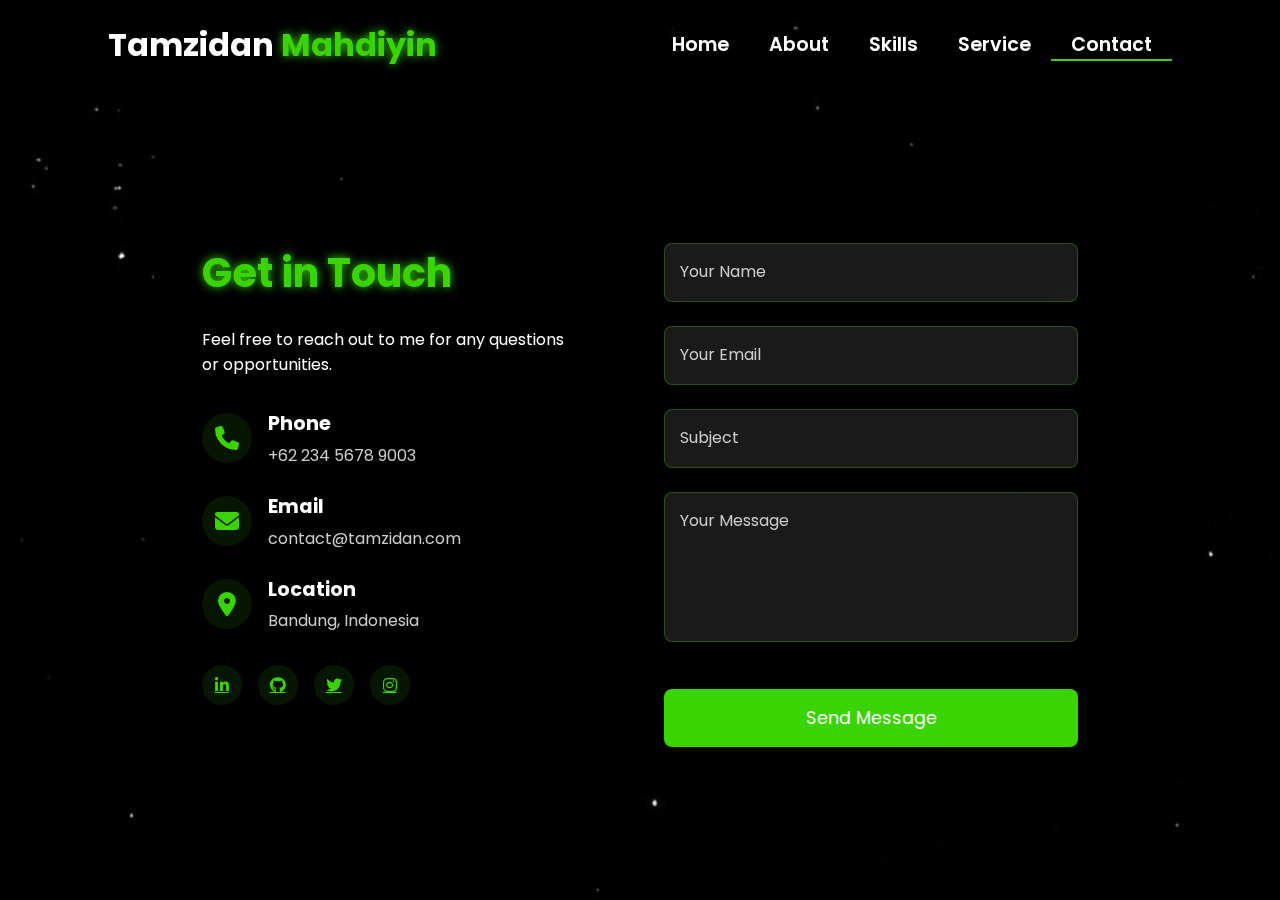
<file: contact.html>
<!-- Subscribe Tamzidan Madiyin di YouTube -->
<!DOCTYPE html>
<html lang="en">

<head>
    <meta charset="UTF-8">
    <meta name="viewport" content="width=device-width, initial-scale=1.0">
    <link rel="stylesheet" href="https://cdnjs.cloudflare.com/ajax/libs/font-awesome/6.5.1/css/all.min.css">
    <link rel="stylesheet" href="https://unpkg.com/aos@next/dist/aos.css" />
    <style>
        @import url("https://fonts.googleapis.com/css2?family=Poppins:wght@100;200;300;400;500;600&display=swap");

        * {
            padding: 0;
            margin: 0;
            font-family: "Poppins", sans-serif;
            box-sizing: border-box;
        }

        body {
            width: 100%;
            height: 100vh;
            background-image: url("./img/background.jpg");
            background-size: cover;
            overflow: auto;
            position: relative;
        }

        nav {
            width: 100%;
            height: 10vh;
            position: relative;
            z-index: 1000;
        }

        .nav-container {
            width: 100%;
            height: 100%;
            display: flex;
            justify-content: space-around;
            align-items: center;
        }

        .logo {
            color: white;
            font-size: 2rem;
            font-weight: bold;
        }

        .logo span {
            color: rgb(58, 211, 3);
            text-shadow: 0 0 10px rgb(58, 211, 3);
        }

        .hamburg,
        .cancel {
            cursor: pointer;
            position: absolute;
            right: 15px;
            top: 10px;
            color: white;
            display: none;
            font-size: clamp(2.5rem, 0.5rem + 5vw, 3rem);
        }

        .nav-container .links {
            display: flex;
        }

        .nav-container .links a {
            font-size: 1.2rem;
            color: white;
            margin: 0 20px;
            text-decoration: none;
            font-weight: 550;
            transition: 0.3s linear;
        }

        .nav-container .links a:hover {
            color: rgb(58, 211, 3);
            border-bottom: 2px solid rgb(58, 211, 3);
        }

        .nav-container .links .active {
            color: rgb(58, 211, 3);
            border-bottom: 2px solid rgb(58, 211, 3);
        }

        .dropdown {
            z-index: 1000;
            position: fixed;
            top: 0;
            left: 0;
            right: 0;
            transform: translateY(-500px);
            width: 100%;
            height: auto;
            backdrop-filter: blur(4px) brightness(40%);
            box-shadow: 0 0 20px black;
            transition: 0.2s linear;
        }

        .dropdown .links a {
            display: flex;
            color: white;
            text-decoration: none;
            padding: 15px 0;
            justify-content: center;
            align-items: center;
            transition: 0.2s linear;
        }

        .dropdown .links a:hover {
            background-color: rgb(58, 211, 3);
        }

        /* Contact Section Styles */
        .contact-container {
            width: 100%;
            min-height: 90vh;
            display: flex;
            justify-content: center;
            align-items: center;
            padding: 2rem;
        }

        .contact-content {
            width: 80%;
            max-width: 1200px;
            background: rgba(0, 0, 0, 0.7);
            backdrop-filter: blur(10px);
            border-radius: 20px;
            padding: 3rem;
            color: white;
            display: grid;
            grid-template-columns: 1fr 1fr;
            gap: 3rem;
        }

        .contact-info {
            padding-right: 2rem;
        }

        .contact-header h1 {
            font-size: 2.5rem;
            color: rgb(58, 211, 3);
            text-shadow: 0 0 10px rgb(58, 211, 3);
            margin-bottom: 1.5rem;
        }

        .contact-details {
            margin-top: 2rem;
        }

        .contact-item {
            display: flex;
            align-items: center;
            margin-bottom: 1.5rem;
        }

        .contact-icon {
            width: 50px;
            height: 50px;
            background: rgba(58, 211, 3, 0.1);
            border-radius: 50%;
            display: flex;
            justify-content: center;
            align-items: center;
            margin-right: 1rem;
        }

        .contact-icon i {
            font-size: 1.5rem;
            color: rgb(58, 211, 3);
        }

        .contact-text h3 {
            font-size: 1.2rem;
            margin-bottom: 0.3rem;
        }

        .contact-text p {
            color: #cccccc;
        }

        .contact-form form {
            display: flex;
            flex-direction: column;
            gap: 1.5rem;
        }

        .form-group {
            position: relative;
        }

        .form-group input,
        .form-group textarea {
            width: 100%;
            padding: 1rem;
            background: rgba(255, 255, 255, 0.1);
            border: 1px solid rgba(58, 211, 3, 0.3);
            border-radius: 8px;
            color: white;
            font-size: 1rem;
            transition: all 0.3s ease;
        }

        .form-group textarea {
            height: 150px;
            resize: none;
        }

        .form-group input:focus,
        .form-group textarea:focus {
            outline: none;
            border-color: rgb(58, 211, 3);
            box-shadow: 0 0 10px rgba(58, 211, 3, 0.3);
        }

        .form-group label {
            position: absolute;
            left: 1rem;
            top: 1rem;
            color: #cccccc;
            transition: all 0.3s ease;
            pointer-events: none;
        }

        .form-group input:focus~label,
        .form-group input:valid~label,
        .form-group textarea:focus~label,
        .form-group textarea:valid~label {
            top: -0.5rem;
            left: 0.8rem;
            font-size: 0.8rem;
            padding: 0 0.5rem;
            background: rgba(0, 0, 0, 0.7);
            color: rgb(58, 211, 3);
        }

        .submit-btn {
            padding: 1rem 2rem;
            background: rgb(58, 211, 3);
            border: none;
            border-radius: 8px;
            color: white;
            font-size: 1.1rem;
            cursor: pointer;
            transition: all 0.3s ease;
            margin-top: 1rem;
        }

        .submit-btn:hover {
            background: transparent;
            box-shadow: 0 0 20px rgba(58, 211, 3, 0.5);
            border: 2px solid rgb(58, 211, 3);
        }

        .social-links {
            margin-top: 2rem;
            display: flex;
            gap: 1rem;
        }

        .social-links a {
            width: 40px;
            height: 40px;
            background: rgba(58, 211, 3, 0.1);
            border-radius: 50%;
            display: flex;
            justify-content: center;
            align-items: center;
            color: rgb(58, 211, 3);
            transition: all 0.3s ease;
        }

        .social-links a:hover {
            background: rgb(58, 211, 3);
            color: white;
            transform: translateY(-5px);
            box-shadow: 0 0 15px rgba(58, 211, 3, 0.5);
        }

        @media (max-height: 800px) {
            body {
                height: auto;
                min-height: 100vh;
            }

            .contact-container {
                height: auto;
                min-height: 90vh;
            }
        }

        @media (max-width: 884px) {
            nav .logo {
                position: absolute;
                top: 16px;
                left: 15px;
                font-size: 1.5rem;
            }

            .nav-container .links {
                display: none;
            }

            .hamburg,
            .cancel {
                display: block;
            }

            .contact-content {
                grid-template-columns: 1fr;
                gap: 2rem;
            }

            .contact-info {
                padding-right: 0;
            }
        }

        @media (max-width: 640px) {
            .contact-container {
                padding: 1rem;
            }

            .contact-content {
                width: 95%;
                padding: 1.5rem;
            }

            .contact-header h1 {
                font-size: 2rem;
            }

            .contact-item {
                flex-direction: column;
                text-align: center;
            }

            .contact-icon {
                margin-right: 0;
                margin-bottom: 1rem;
            }
        }
    </style>
    <title>Contact - Portfolio Website</title>
</head>

<body>
    <nav>
        <div class="nav-container">
            <div class="logo" data-aos="zoom-in" data-aos-duration="1500">
                Tamzidan <span>Mahdiyin</span>
            </div>
            <div class="links">
                <div class="link" data-aos="fade-up" data-aos-duration="1500" data-aos-delay="100"><a
                        href="index.html">Home</a></div>
                <div class="link" data-aos="fade-up" data-aos-duration="1500" data-aos-delay="200"><a
                        href="about.html">About</a></div>
                <div class="link" data-aos="fade-up" data-aos-duration="1500" data-aos-delay="300"><a
                        href="skill.html">Skills</a></div>
                <div class="link" data-aos="fade-up" data-aos-duration="1500" data-aos-delay="400"><a
                        href="service.html">Service</a></div>
                <div class="link active" data-aos="fade-up" data-aos-duration="1500" data-aos-delay="500"><a
                        href="contact.html">Contact</a></div>
            </div>
        </div>
        <i class="fa-solid fa-bars hamburg" onclick="hamburg()"></i>
        <div class="dropdown">
            <div class="links">
                <a href="index.html">Home</a>
                <a href="about.html">About</a>
                <a href="skill.html">Skills</a>
                <a href="service.html">Service</a>
                <a href="contact.html">Contact</a>
                <i class="fa-solid fa-xmark cancel" onclick="cancel()"></i>
            </div>
        </div>
    </nav>

    <div class="contact-container">
        <div class="contact-content">
            <div class="contact-info">
                <div class="contact-header" data-aos="fade-right" data-aos-duration="1500">
                    <h1>Get in Touch</h1>
                    <p>Feel free to reach out to me for any questions or opportunities.</p>
                </div>

                <div class="contact-details">
                    <div class="contact-item" data-aos="fade-right" data-aos-duration="1500" data-aos-delay="200">
                        <div class="contact-icon">
                            <i class="fas fa-phone"></i>
                        </div>
                        <div class="contact-text">
                            <h3>Phone</h3>
                            <p>+62 234 5678 9003</p>
                        </div>
                    </div>

                    <div class="contact-item" data-aos="fade-right" data-aos-duration="1500" data-aos-delay="400">
                        <div class="contact-icon">
                            <i class="fas fa-envelope"></i>
                        </div>
                        <div class="contact-text">
                            <h3>Email</h3>
                            <p>contact@tamzidan.com</p>
                        </div>
                    </div>

                    <div class="contact-item" data-aos="fade-right" data-aos-duration="1500" data-aos-delay="600">
                        <div class="contact-icon">
                            <i class="fas fa-location-dot"></i>
                        </div>
                        <div class="contact-text">
                            <h3>Location</h3>
                            <p>Bandung, Indonesia</p>
                        </div>
                    </div>
                </div>

                <div class="social-links" data-aos="fade-up" data-aos-duration="1500" data-aos-delay="800">
                    <a href="#"><i class="fab fa-linkedin-in"></i></a>
                    <a href="#"><i class="fab fa-github"></i></a>
                    <a href="#"><i class="fab fa-twitter"></i></a>
                    <a href="#"><i class="fab fa-instagram"></i></a>
                </div>
            </div>

            <div class="contact-form" data-aos="fade-left" data-aos-duration="1500" data-aos-delay="200">
                <form action="https://formspree.io/f/mwppavbk" method="POST">
                    <div class="form-group">
                        <input type="text" id="name" name="name" required>
                        <label for="name">Your Name</label>
                    </div>

                    <div class="form-group">
                        <input type="email" id="email" name="email" required>
                        <label for="email">Your Email</label>
                    </div>

                    <div class="form-group">
                        <input type="text" id="subject" name="subject" required>
                        <label for="subject">Subject</label>
                    </div>

                    <div class="form-group">
                        <textarea id="message" name="message" required></textarea>
                        <label for="message">Your Message</label>
                    </div>

                    <button type="submit" class="submit-btn">Send Message</button>
                </form>
            </div>
        </div>
    </div>

    <script src="https://unpkg.com/aos@next/dist/aos.js"></script>
    <script>
        AOS.init({ offset: 0, });
    </script>
    <script src="./js/script.js"></script>
</body>

</html>
<!-- Subscrbe YouTube Tamzidan Mahdiyin  -->
</file>
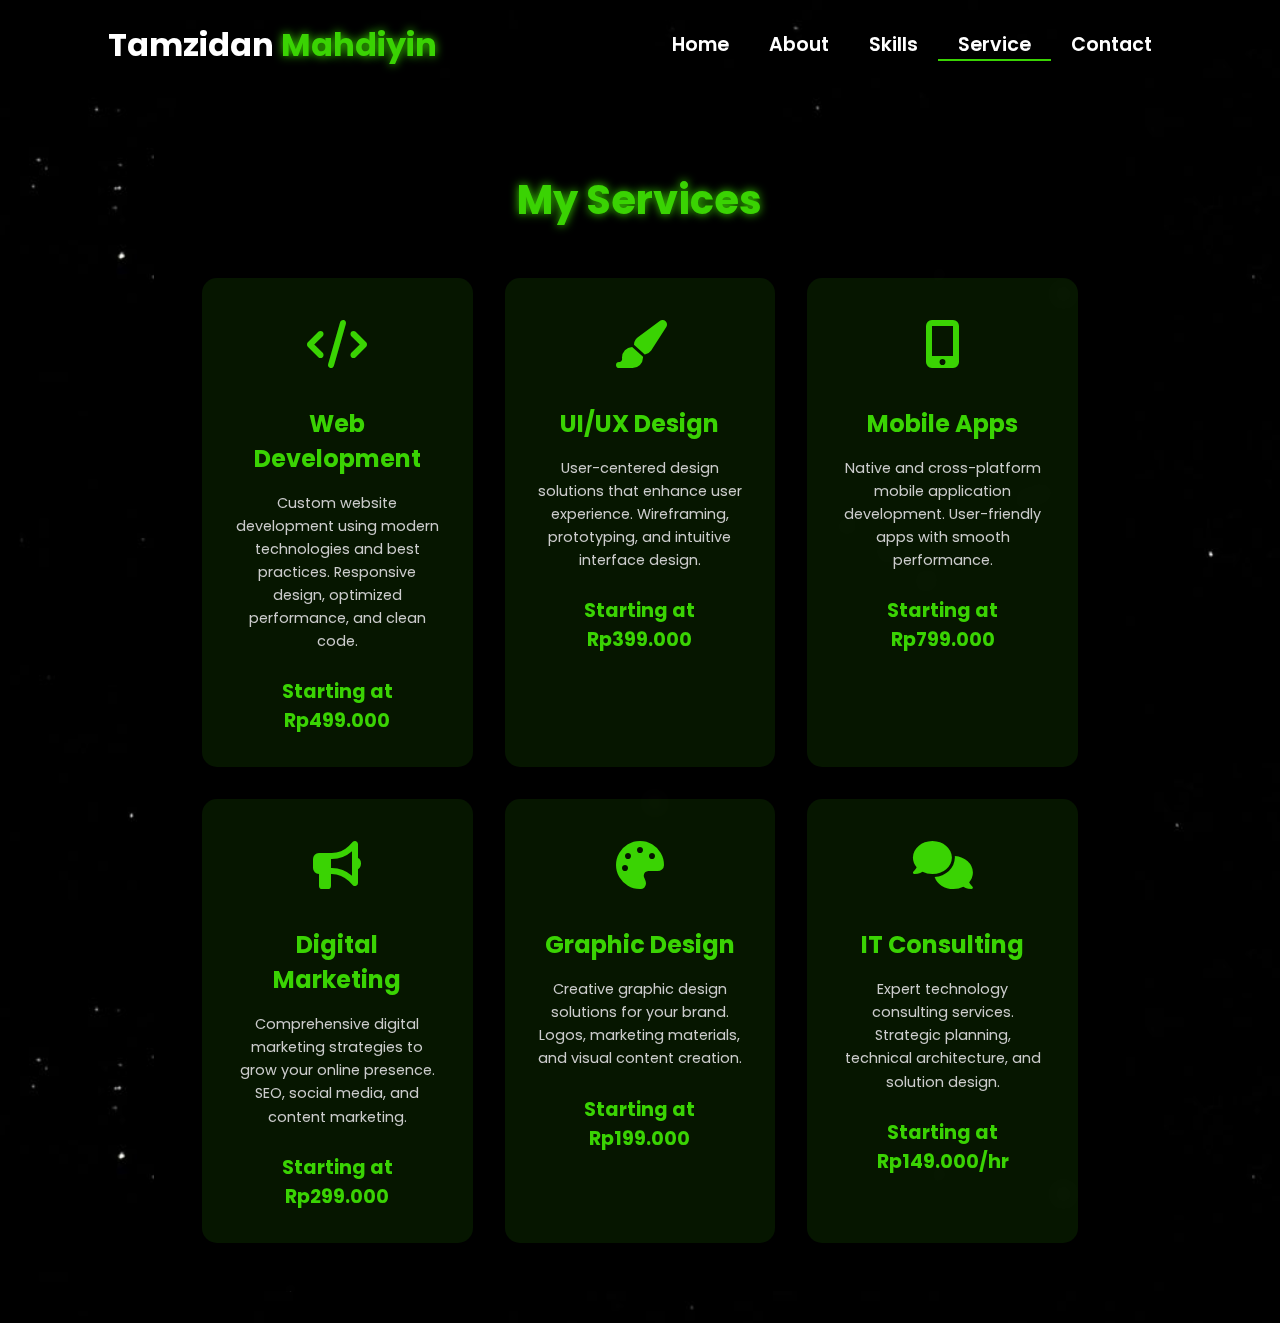
<file: service.html>
<!-- Subscribe Tamzidan Madiyin di YouTube -->

<!DOCTYPE html>
<html lang="en">
<head>
    <meta charset="UTF-8">
    <meta name="viewport" content="width=device-width, initial-scale=1.0">
    <link rel="stylesheet" href="https://cdnjs.cloudflare.com/ajax/libs/font-awesome/6.5.1/css/all.min.css">
    <link rel="stylesheet" href="https://unpkg.com/aos@next/dist/aos.css" />
    <style>
        @import url("https://fonts.googleapis.com/css2?family=Poppins:wght@100;200;300;400;500;600&display=swap");

        * {
            padding: 0;
            margin: 0;
            font-family: "Poppins", sans-serif;
            box-sizing: border-box;
        }

        body {
            width: 100%;
            height: 100vh;
            background-image: url("./img/background.jpg");
            background-size: cover;
            overflow: auto;
            position: relative;
        }

        nav {
            width: 100%;
            height: 10vh;
            position: relative;
            z-index: 1000;
        }

        .nav-container {
            width: 100%;
            height: 100%;
            display: flex;
            justify-content: space-around;
            align-items: center;
        }

        .logo {
            color: white;
            font-size: 2rem;
            font-weight: bold;
        }

        .logo span {
            color: rgb(58, 211, 3);
            text-shadow: 0 0 10px rgb(58, 211, 3);
        }

        .hamburg, .cancel {
            cursor: pointer;
            position: absolute;
            right: 15px;
            top: 10px;
            color: white;
            display: none;
            font-size: clamp(2.5rem, 0.5rem + 5vw, 3rem);
        }

        .nav-container .links {
            display: flex;
        }

        .nav-container .links a {
            font-size: 1.2rem;
            color: white;
            margin: 0 20px;
            text-decoration: none;
            font-weight: 550;
            transition: 0.3s linear;
        }

        .nav-container .links a:hover {
            color: rgb(58, 211, 3);
            border-bottom: 2px solid rgb(58, 211, 3);
        }

        .nav-container .links .active {
            color: rgb(58, 211, 3);
            border-bottom: 2px solid rgb(58, 211, 3);
        }

        .dropdown {
            z-index: 1000;
            position: fixed;
            top: 0;
            left: 0;
            right: 0;
            transform: translateY(-500px);
            width: 100%;
            height: auto;
            backdrop-filter: blur(4px) brightness(40%);
            box-shadow: 0 0 20px black;
            transition: 0.2s linear;
        }

        .dropdown .links a {
            display: flex;
            color: white;
            text-decoration: none;
            padding: 15px 0;
            justify-content: center;
            align-items: center;
            transition: 0.2s linear;
        }

        .dropdown .links a:hover {
            background-color: rgb(58, 211, 3);
        }

        /* Service Section Styles */
        .services-container {
            width: 100%;
            min-height: 90vh;
            display: flex;
            justify-content: center;
            align-items: center;
            padding: 2rem;
        }

        .services-content {
            width: 80%;
            max-width: 1200px;
            background: rgba(0, 0, 0, 0.7);
            backdrop-filter: blur(10px);
            border-radius: 20px;
            padding: 3rem;
            color: white;
        }

        .services-header {
            text-align: center;
            margin-bottom: 3rem;
        }

        .services-header h1 {
            font-size: 2.5rem;
            color: rgb(58, 211, 3);
            text-shadow: 0 0 10px rgb(58, 211, 3);
            margin-bottom: 1rem;
        }

        .services-grid {
            display: grid;
            grid-template-columns: repeat(3, 1fr);
            gap: 2rem;
        }

        .service-card {
            background: rgba(58, 211, 3, 0.1);
            border-radius: 15px;
            padding: 2rem;
            text-align: center;
            transition: all 0.3s ease;
            cursor: pointer;
        }

        .service-card:hover {
            transform: translateY(-10px);
            box-shadow: 0 0 20px rgba(58, 211, 3, 0.5);
        }

        .service-icon {
            font-size: 3rem;
            color: rgb(58, 211, 3);
            margin-bottom: 1.5rem;
        }

        .service-title {
            font-size: 1.5rem;
            color: rgb(58, 211, 3);
            margin-bottom: 1rem;
        }

        .service-description {
            font-size: 0.9rem;
            line-height: 1.6;
            color: #cccccc;
        }

        .service-price {
            margin-top: 1.5rem;
            font-size: 1.2rem;
            color: rgb(58, 211, 3);
            font-weight: bold;
        }

        @media (max-height: 800px) {
            body {
                height: auto;
                min-height: 100vh;
            }
            
            .services-container {
                height: auto;
                min-height: 90vh;
            }
        }

        @media (max-width: 884px) {
            .services-grid {
                grid-template-columns: repeat(2, 1fr);
            }
            
            nav .logo {
                position: absolute;
                top: 16px;
                left: 15px;
                font-size: 1.5rem;
            }

            .nav-container .links {
                display: none;
            }

            .hamburg, .cancel {
                display: block;
            }
        }

        @media (max-width: 640px) {
            .services-container {
                padding: 1rem;
            }

            .services-content {
                width: 95%;
                padding: 1.5rem;
            }

            .services-grid {
                grid-template-columns: 1fr;
            }

            .services-header h1 {
                font-size: 2rem;
            }

            .service-card {
                padding: 1.5rem;
            }
        }
    </style>
    <title>Services - Portfolio Website</title>
</head>
<body>
    <nav>
        <div class="nav-container">
            <div class="logo" data-aos="zoom-in" data-aos-duration="1500">
                Tamzidan <span>Mahdiyin</span>
            </div>
            <div class="links">
                <div class="link" data-aos="fade-up" data-aos-duration="1500" data-aos-delay="100"><a href="index.html">Home</a></div>
                <div class="link" data-aos="fade-up" data-aos-duration="1500" data-aos-delay="200"><a href="about.html">About</a></div>
                <div class="link" data-aos="fade-up" data-aos-duration="1500" data-aos-delay="300"><a href="skill.html">Skills</a></div>
                <div class="link active" data-aos="fade-up" data-aos-duration="1500" data-aos-delay="400"><a href="service.html">Service</a></div>
                <div class="link" data-aos="fade-up" data-aos-duration="1500" data-aos-delay="500"><a href="contact.html">Contact</a></div>
            </div>
        </div>
        <i class="fa-solid fa-bars hamburg" onclick="hamburg()"></i>
        <div class="dropdown">
            <div class="links">
                <a href="index.html">Home</a>
                <a href="about.html">About</a>
                <a href="skill.html">Skills</a>
                <a href="service.html">Service</a>
                <a href="contact.html">Contact</a>
                <i class="fa-solid fa-xmark cancel" onclick="cancel()"></i>
            </div>
        </div>
    </nav>

    <div class="services-container">
        <div class="services-content">
            <div class="services-header" data-aos="fade-down" data-aos-duration="1500">
                <h1>My Services</h1>
            </div>
            <div class="services-grid">
                <!-- Web Development -->
                <div class="service-card" data-aos="fade-up" data-aos-duration="1500" data-aos-delay="100">
                    <div class="service-icon">
                        <i class="fas fa-code"></i>
                    </div>
                    <h3 class="service-title">Web Development</h3>
                    <p class="service-description">Custom website development using modern technologies and best practices. Responsive design, optimized performance, and clean code.</p>
                    <div class="service-price">Starting at Rp499.000</div>
                </div>

                <!-- UI/UX Design -->
                <div class="service-card" data-aos="fade-up" data-aos-duration="1500" data-aos-delay="300">
                    <div class="service-icon">
                        <i class="fas fa-paint-brush"></i>
                    </div>
                    <h3 class="service-title">UI/UX Design</h3>
                    <p class="service-description">User-centered design solutions that enhance user experience. Wireframing, prototyping, and intuitive interface design.</p>
                    <div class="service-price">Starting at Rp399.000</div>
                </div>

                <!-- Mobile App Development -->
                <div class="service-card" data-aos="fade-up" data-aos-duration="1500" data-aos-delay="500">
                    <div class="service-icon">
                        <i class="fas fa-mobile-alt"></i>
                    </div>
                    <h3 class="service-title">Mobile Apps</h3>
                    <p class="service-description">Native and cross-platform mobile application development. User-friendly apps with smooth performance.</p>
                    <div class="service-price">Starting at Rp799.000</div>
                </div>

                <!-- Digital Marketing -->
                <div class="service-card" data-aos="fade-up" data-aos-duration="1500" data-aos-delay="700">
                    <div class="service-icon">
                        <i class="fas fa-bullhorn"></i>
                    </div>
                    <h3 class="service-title">Digital Marketing</h3>
                    <p class="service-description">Comprehensive digital marketing strategies to grow your online presence. SEO, social media, and content marketing.</p>
                    <div class="service-price">Starting at Rp299.000</div>
                </div>

                <!-- Graphic Design -->
                <div class="service-card" data-aos="fade-up" data-aos-duration="1500" data-aos-delay="900">
                    <div class="service-icon">
                        <i class="fas fa-palette"></i>
                    </div>
                    <h3 class="service-title">Graphic Design</h3>
                    <p class="service-description">Creative graphic design solutions for your brand. Logos, marketing materials, and visual content creation.</p>
                    <div class="service-price">Starting at Rp199.000</div>
                </div>

                <!-- Consulting -->
                <div class="service-card" data-aos="fade-up" data-aos-duration="1500" data-aos-delay="1100">
                    <div class="service-icon">
                        <i class="fas fa-comments"></i>
                    </div>
                    <h3 class="service-title">IT Consulting</h3>
                    <p class="service-description">Expert technology consulting services. Strategic planning, technical architecture, and solution design.</p>
                    <div class="service-price">Starting at Rp149.000/hr</div>
                </div>
            </div>
        </div>
    </div>

    <script src="https://unpkg.com/aos@next/dist/aos.js"></script>
    <script>
        AOS.init({offset: 0});
        
        function hamburg() {
            const navbar = document.querySelector(".dropdown")
            navbar.style.transform = "translateY(0px)"
        }
        
        function cancel() {
            const navbar = document.querySelector(".dropdown")
            navbar.style.transform = "translateY(-500px)"
        }
    </script>
</body>
</html>

<!-- Subscribe Tamzidan Madiyin di YouTube -->
</file>
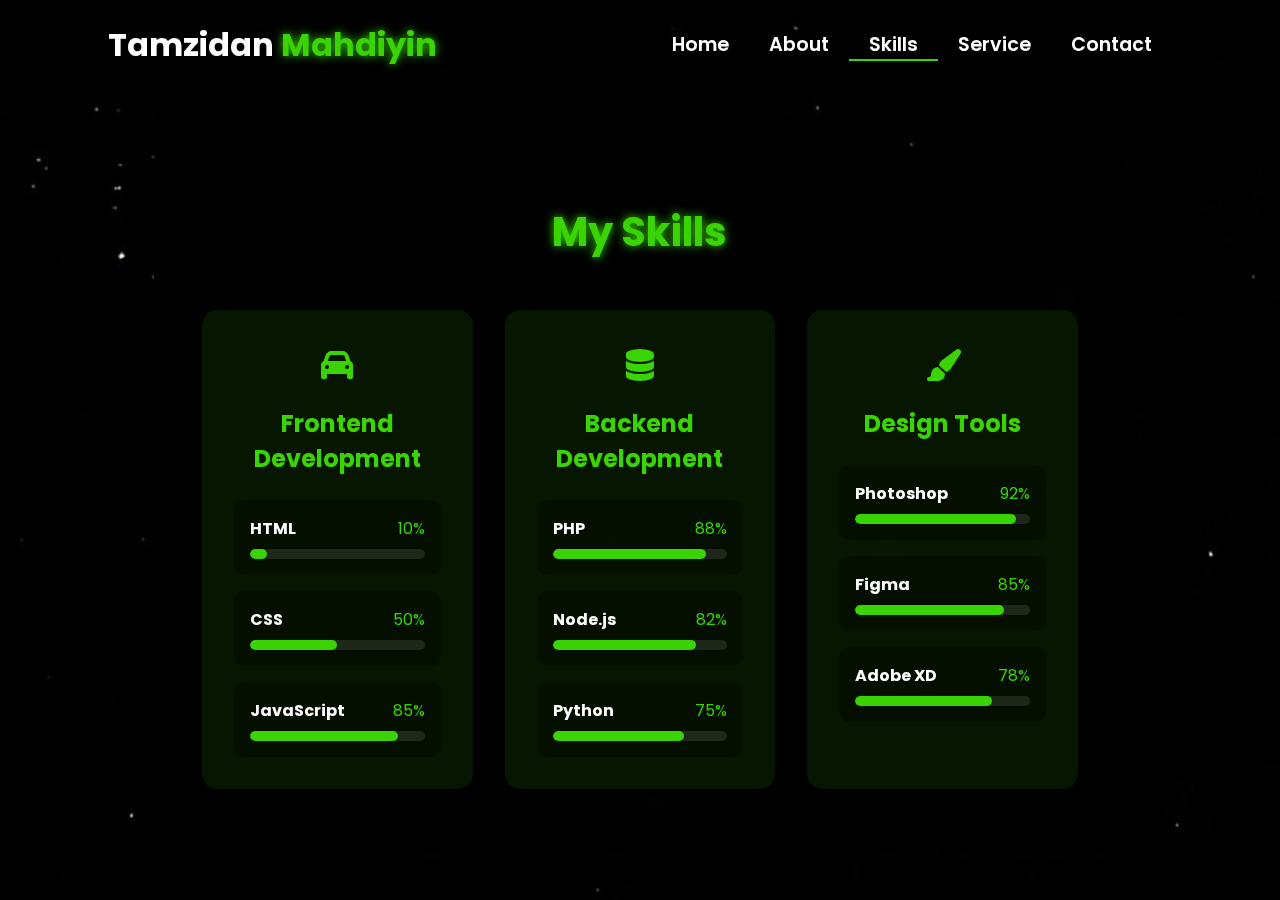
<file: skill.html>
<!-- Subscribe Tamzidan Madiyin di YouTube -->

<!DOCTYPE html>
<html lang="en">
<head>
    <meta charset="UTF-8">
    <meta name="viewport" content="width=device-width, initial-scale=1.0">
    <link rel="stylesheet" href="https://cdnjs.cloudflare.com/ajax/libs/font-awesome/6.5.1/css/all.min.css">
    <link rel="stylesheet" href="https://unpkg.com/aos@next/dist/aos.css" />
    <style>
        @import url("https://fonts.googleapis.com/css2?family=Poppins:wght@100;200;300;400;500;600&display=swap");

        * {
            padding: 0;
            margin: 0;
            font-family: "Poppins", sans-serif;
            box-sizing: border-box;
        }

        body {
            width: 100%;
            min-height: 100vh;
            background-image: url("./img/background.jpg");
            background-size: cover;
            overflow-x: hidden;
            position: relative;
        }

        nav {
            width: 100%;
            height: 10vh;
            position: relative;
            z-index: 1000;
        }

        .nav-container {
            width: 100%;
            height: 100%;
            display: flex;
            justify-content: space-around;
            align-items: center;
        }

        .logo {
            color: white;
            font-size: 2rem;
            font-weight: bold;
        }

        .logo span {
            color: rgb(58, 211, 3);
            text-shadow: 0 0 10px rgb(58, 211, 3);
        }

        .hamburg, .cancel {
            cursor: pointer;
            position: absolute;
            right: 15px;
            top: 10px;
            color: white;
            display: none;
            font-size: clamp(2.5rem, 0.5rem + 5vw, 3rem);
        }

        .nav-container .links {
            display: flex;
        }

        .nav-container .links a {
            font-size: 1.2rem;
            color: white;
            margin: 0 20px;
            text-decoration: none;
            font-weight: 550;
            transition: 0.3s linear;
        }

        .nav-container .links a:hover {
            color: rgb(58, 211, 3);
            border-bottom: 2px solid rgb(58, 211, 3);
        }

        .nav-container .links .active {
            color: rgb(58, 211, 3);
            border-bottom: 2px solid rgb(58, 211, 3);
        }

        .dropdown {
            z-index: 1000;
            position: fixed;
            top: 0;
            left: 0;
            right: 0;
            transform: translateY(-500px);
            width: 100%;
            height: auto;
            backdrop-filter: blur(4px) brightness(40%);
            box-shadow: 0 0 20px black;
            transition: 0.2s linear;
        }

        .dropdown .links a {
            display: flex;
            color: white;
            text-decoration: none;
            padding: 15px 0;
            justify-content: center;
            align-items: center;
            transition: 0.2s linear;
        }

        .dropdown .links a:hover {
            background-color: rgb(58, 211, 3);
        }

        /* Skills Section Styles */
        .skills-container {
            width: 100%;
            min-height: 90vh;
            display: flex;
            justify-content: center;
            align-items: center;
            padding: 2rem;
            position: relative;
            z-index: 1;
        }

        .skills-content {
            width: 80%;
            max-width: 1200px;
            background: rgba(0, 0, 0, 0.7);
            backdrop-filter: blur(10px);
            border-radius: 20px;
            padding: 3rem;
            color: white;
            /* box-shadow: 0 0 30px rgba(58, 211, 3, 0.3); */
        }

        .skills-header {
            text-align: center;
            margin-bottom: 3rem;
        }

        .skills-header h1 {
            font-size: 2.5rem;
            color: rgb(58, 211, 3);
            text-shadow: 0 0 10px rgb(58, 211, 3);
            margin-bottom: 1rem;
        }

        .skills-grid {
            display: grid;
            grid-template-columns: repeat(3, 1fr);
            gap: 2rem;
        }

        .skill-category {
            background: rgba(58, 211, 3, 0.1);
            border-radius: 15px;
            padding: 2rem;
            transition: 0.3s ease;
        }

        .skill-category:hover {
            transform: translateY(-10px);
            box-shadow: 0 0 20px rgba(58, 211, 3, 0.5);
        }

        .skill-category h2 {
            color: rgb(58, 211, 3);
            font-size: 1.5rem;
            margin-bottom: 1.5rem;
            text-align: center;
        }

        .skill-list {
            display: flex;
            flex-direction: column;
            gap: 1rem;
        }

        .skill-item {
            background: rgba(0, 0, 0, 0.3);
            border-radius: 10px;
            padding: 1rem;
        }

        .skill-info {
            display: flex;
            justify-content: space-between;
            margin-bottom: 0.5rem;
        }

        .skill-info h3 {
            font-size: 1rem;
            color: white;
        }

        .skill-info span {
            color: rgb(58, 211, 3);
        }

        .progress-bar {
            width: 100%;
            height: 10px;
            background: rgba(255, 255, 255, 0.1);
            border-radius: 5px;
            overflow: hidden;
        }

        .progress {
            height: 100%;
            background: rgb(58, 211, 3);
            border-radius: 5px;
            transition: width 1.5s ease-in-out;
        }

        .skill-icon {
            font-size: 2rem;
            color: rgb(58, 211, 3);
            margin-bottom: 1rem;
            text-align: center;
        }

        @media (max-width: 884px) {
            .skills-grid {
                grid-template-columns: repeat(2, 1fr);
            }
            
            nav .logo {
                position: absolute;
                top: 16px;
                left: 15px;
                font-size: 1.5rem;
                /* z-index: 1001; */
            }

            .nav-container .links {
                display: none;
            }

            .hamburg, .cancel {
                display: block;
                /* z-index: 1001; */
            }
        }

        @media (max-width: 440px) {
            .skills-container {
                padding: 1rem;
            }

            .skills-content {
                width: 95%;
                padding: 1.5rem;
            }

            .skills-grid {
                grid-template-columns: 1fr;
            }

            .skills-header h1 {
                font-size: 1.8rem;
            }

            .skill-category {
                padding: 1.5rem;
            }

            .skill-category h2 {
                font-size: 1.3rem;
            }

            .skill-icon {
                font-size: 1.5rem;
            }
        }
    </style>
    <title>Skills - Portfolio Website</title>
</head>
<body>
    <nav>
        <div class="nav-container">
            <div class="logo" data-aos="zoom-in" data-aos-duration="1500">
                Tamzidan <span>Mahdiyin</span>
            </div>
            <div class="links">
                <div class="link" data-aos="fade-up" data-aos-duration="1500" data-aos-delay="100"><a href="index.html">Home</a></div>
                <div class="link" data-aos="fade-up" data-aos-duration="1500" data-aos-delay="200"><a href="about.html">About</a></div>
                <div class="link active" data-aos="fade-up" data-aos-duration="1500" data-aos-delay="300"><a href="skill.html">Skills</a></div>
                <div class="link" data-aos="fade-up" data-aos-duration="1500" data-aos-delay="400"><a href="service.html">Service</a></div>
                <div class="link" data-aos="fade-up" data-aos-duration="1500" data-aos-delay="500"><a href="contact.html">Contact</a></div>
            </div>
        </div>
        <i class="fa-solid fa-bars hamburg" onclick="hamburg()"></i>
        <div class="dropdown">
            <div class="links">
                <a href="index.html">Home</a>
                <a href="about.html">About</a>
                <a href="skill.html">Skills</a>
                <a href="service.html">Service</a>
                <a href="contact.html">Contact</a>
                <i class="fa-solid fa-xmark cancel" onclick="cancel()"></i>
            </div>
        </div>
    </nav>

    <div class="skills-container">
        <div class="skills-content">
            <div class="skills-header" data-aos="fade-down" data-aos-duration="1500">
                <h1>My Skills</h1>
            </div>
            <div class="skills-grid">
                <!-- Frontend Development -->
                <div class="skill-category" data-aos="fade-up" data-aos-duration="1500" data-aos-delay="100">
                    <div class="skill-icon">
                        <i class="fa fa-car"></i>
                    </div>
                    <h2>Frontend Development</h2>
                    <div class="skill-list">
                        <div class="skill-item">
                            <div class="skill-info">
                                <h3>HTML</h3>
                                <span>10%</span>
                            </div>
                            <div class="progress-bar">
                                <div class="progress" style="width: 10%"></div>
                            </div>
                        </div>
                        <div class="skill-item">
                            <div class="skill-info">
                                <h3>CSS</h3>
                                <span>50%</span>
                            </div>
                            <div class="progress-bar">
                                <div class="progress" style="width: 50%"></div>
                            </div>
                        </div>
                        <div class="skill-item">
                            <div class="skill-info">
                                <h3>JavaScript</h3>
                                <span>85%</span>
                            </div>
                            <div class="progress-bar">
                                <div class="progress" style="width: 85%"></div>
                            </div>
                        </div>
                    </div>
                </div>

                <!-- Backend Development -->
                <div class="skill-category" data-aos="fade-up" data-aos-duration="1500" data-aos-delay="300">
                    <div class="skill-icon">
                        <i class="fas fa-database"></i>
                    </div>
                    <h2>Backend Development</h2>
                    <div class="skill-list">
                        <div class="skill-item">
                            <div class="skill-info">
                                <h3>PHP</h3>
                                <span>88%</span>
                            </div>
                            <div class="progress-bar">
                                <div class="progress" style="width: 88%"></div>
                            </div>
                        </div>
                        <div class="skill-item">
                            <div class="skill-info">
                                <h3>Node.js</h3>
                                <span>82%</span>
                            </div>
                            <div class="progress-bar">
                                <div class="progress" style="width: 82%"></div>
                            </div>
                        </div>
                        <div class="skill-item">
                            <div class="skill-info">
                                <h3>Python</h3>
                                <span>75%</span>
                            </div>
                            <div class="progress-bar">
                                <div class="progress" style="width: 75%"></div>
                            </div>
                        </div>
                    </div>
                </div>

                <!-- Design Tools -->
                <div class="skill-category" data-aos="fade-up" data-aos-duration="1500" data-aos-delay="500">
                    <div class="skill-icon">
                        <i class="fas fa-paint-brush"></i>
                    </div>
                    <h2>Design Tools</h2>
                    <div class="skill-list">
                        <div class="skill-item">
                            <div class="skill-info">
                                <h3>Photoshop</h3>
                                <span>92%</span>
                            </div>
                            <div class="progress-bar">
                                <div class="progress" style="width: 92%"></div>
                            </div>
                        </div>
                        <div class="skill-item">
                            <div class="skill-info">
                                <h3>Figma</h3>
                                <span>85%</span>
                            </div>
                            <div class="progress-bar">
                                <div class="progress" style="width: 85%"></div>
                            </div>
                        </div>
                        <div class="skill-item">
                            <div class="skill-info">
                                <h3>Adobe XD</h3>
                                <span>78%</span>
                            </div>
                            <div class="progress-bar">
                                <div class="progress" style="width: 78%"></div>
                            </div>
                        </div>
                    </div>
                </div>
            </div>
        </div>
    </div>

    <script src="https://unpkg.com/aos@next/dist/aos.js"></script>
    <script>
        AOS.init({offset: 0});
        
        function hamburg() {
            const navbar = document.querySelector(".dropdown")
            navbar.style.transform = "translateY(0px)"
        }
        
        function cancel() {
            const navbar = document.querySelector(".dropdown")
            navbar.style.transform = "translateY(-500px)"
        }
    </script>
</body>
</html>

<!-- Subscribe Tamzidan Madiyin di YouTube -->
</file>
